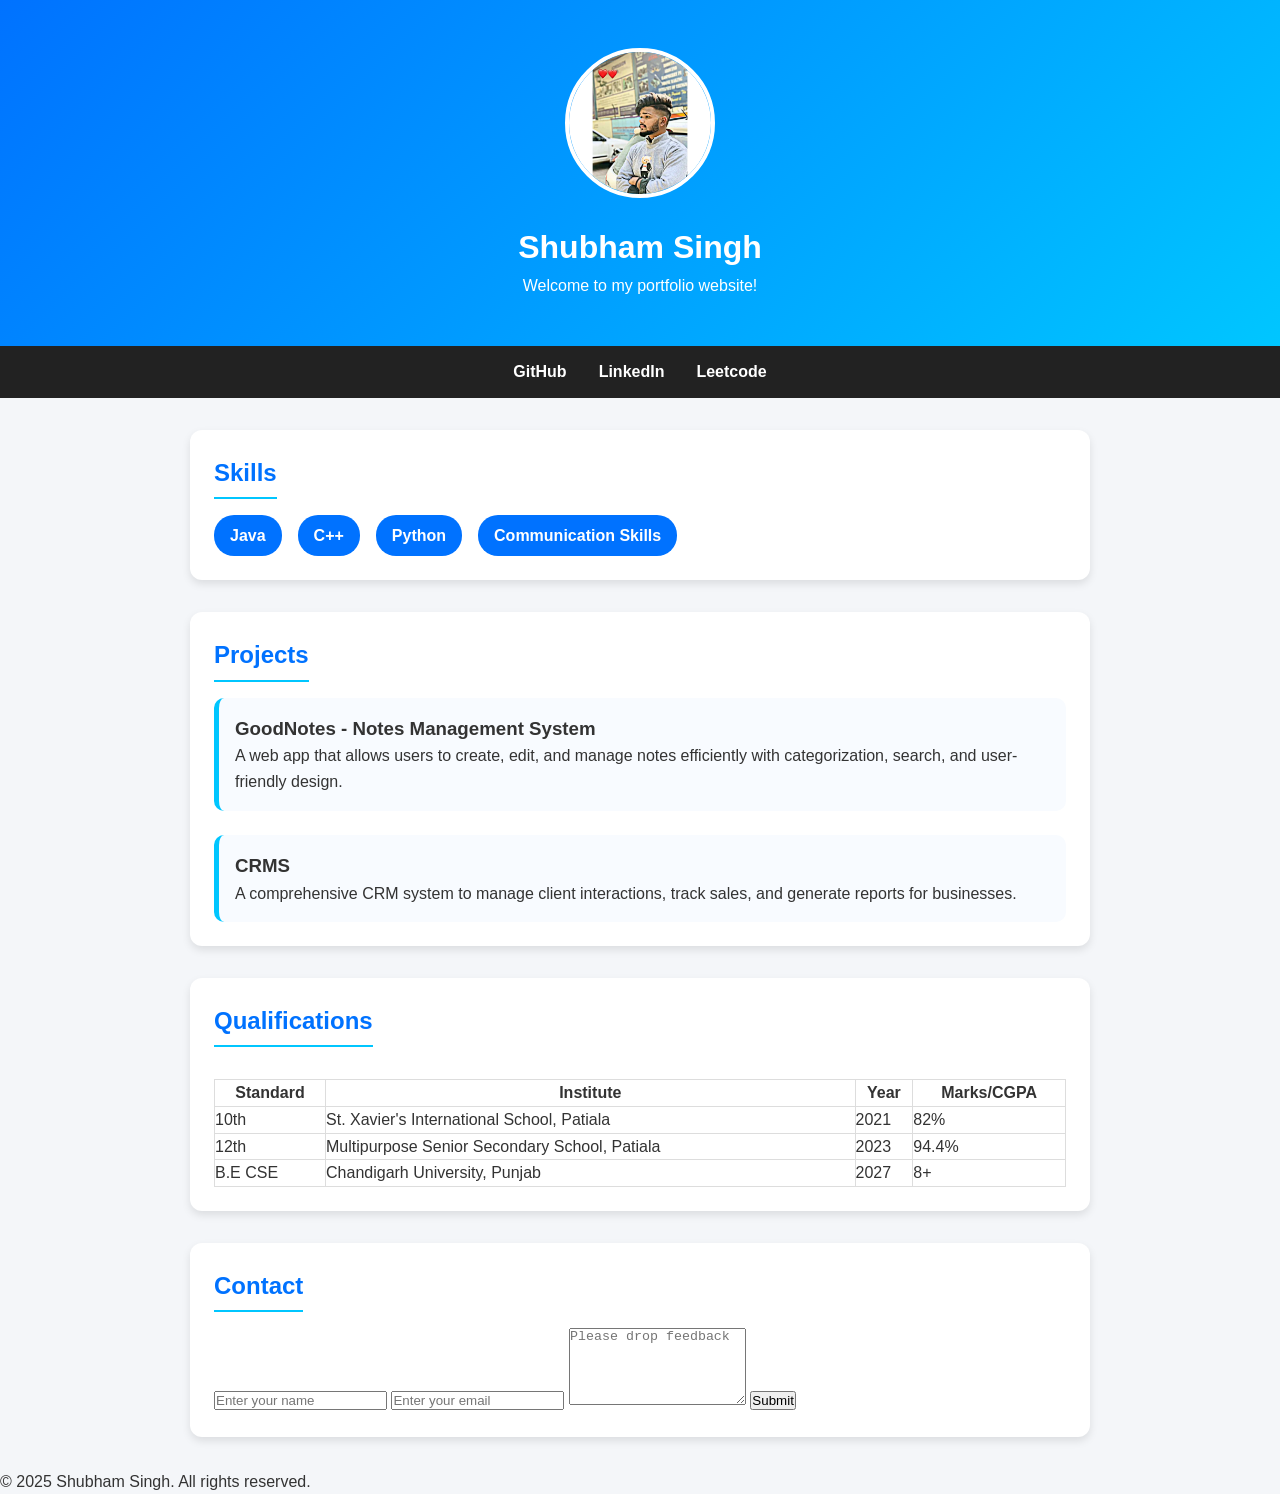
<file: index.html>
<!DOCTYPE html>
<html lang="en">
<head>
  <meta charset="UTF-8">
  <meta name="viewport" content="width=device-width, initial-scale=1.0">
  <title>Shubham Singh | Portfolio</title>
  <link rel="stylesheet" href="style.css">
</head>
<body>
  <!-- HEADER -->
  <header class="hero">
    <div class="hero-content">
      <img src="SquarePic_20230315_12172774.jpg" alt="Profile Picture" class="profile-img">
      <h1>Shubham Singh</h1>
      <p>Welcome to my portfolio website!</p>
    </div>
  </header>

  <!-- NAVIGATION -->
  <nav class="navbar">
    <ul>
      <li><a href="#">GitHub</a></li>
      <li><a href="https://www.linkedin.com/in/shubham-singh-848a82268/" target="_blank">LinkedIn</a></li>
      <li><a href="#">Leetcode</a></li>
    </ul>
  </nav>

  <main>
    <!-- SKILLS -->
    <section class="section">
      <h2>Skills</h2>
      <ul class="skills">
        <li>Java</li>
        <li>C++</li>
        <li>Python</li>
        <li>Communication Skills</li>
      </ul>
    </section>

    <!-- PROJECTS -->
    <section class="section">
      <h2>Projects</h2>
      <div class="projects">
        <div class="project-card">
          <h3>GoodNotes - Notes Management System</h3>
          <p>A web app that allows users to create, edit, and manage notes efficiently with categorization, search, and user-friendly design.</p>
        </div>
        <div class="project-card">
          <h3>CRMS</h3>
          <p>A comprehensive CRM system to manage client interactions, track sales, and generate reports for businesses.</p>
        </div>
      </div>
    </section>

    <!-- QUALIFICATIONS -->
    <section class="section">
      <h2>Qualifications</h2>
      <table class="qualifications">
        <thead>
          <tr>
            <th>Standard</th>
            <th>Institute</th>
            <th>Year</th>
            <th>Marks/CGPA</th>
          </tr>
        </thead>
        <tbody>
          <tr>
            <td>10th</td>
            <td>St. Xavier's International School, Patiala</td>
            <td>2021</td>
            <td>82%</td>
          </tr>
          <tr>
            <td>12th</td>
            <td>Multipurpose Senior Secondary School, Patiala</td>
            <td>2023</td>
            <td>94.4%</td>
          </tr>
          <tr>
            <td>B.E CSE</td>
            <td>Chandigarh University, Punjab</td>
            <td>2027</td>
            <td>8+</td>
          </tr>
        </tbody>
      </table>
    </section>

    <!-- CONTACT -->
    <section class="section">
      <h2>Contact</h2>
      <form class="contact-form" action="script.js" method="POST">
        <input type="text" id="name" placeholder="Enter your name" required>
        <input type="email" id="email" placeholder="Enter your email" required>
        <textarea id="message" rows="5" placeholder="Please drop feedback"></textarea>
        <button type="submit">Submit</button>
      </form>
    </section>
  </main>

  <!-- FOOTER -->
  <footer>
    <p>© 2025 Shubham Singh. All rights reserved.</p>
  </footer>
</body>
</html>
</file>
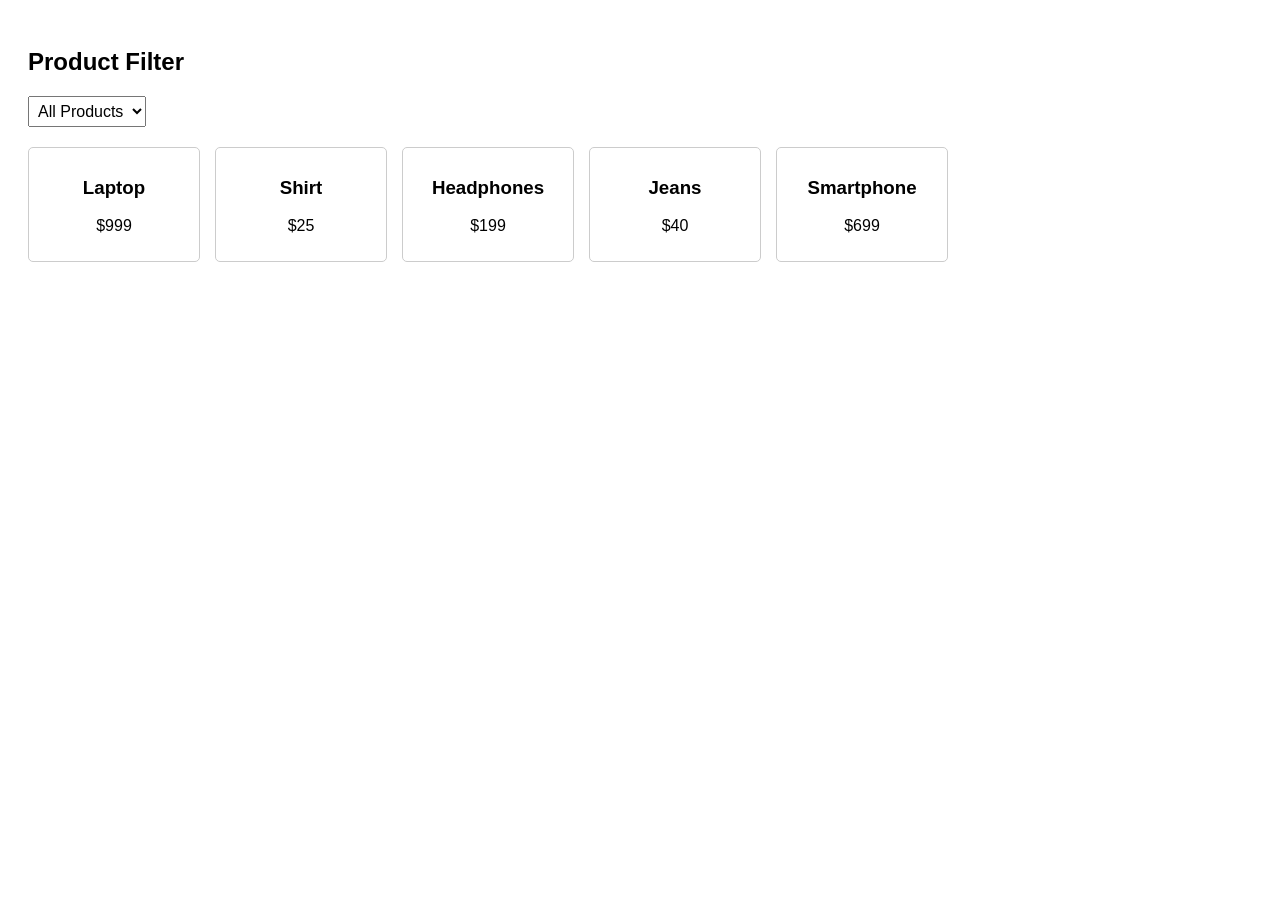
<file: Experiment_1.2/experiment3.html>
<!DOCTYPE html>
<html lang="en">
<head>
  <meta charset="UTF-8">
  <meta name="viewport" content="width=device-width, initial-scale=1.0">
  <title>Dynamic Product Filter</title>
  <style>
    body { font-family: Arial, sans-serif; padding: 20px; }
    #products-container { display: flex; gap: 15px; flex-wrap: wrap; margin-top: 20px; }
    .product { border: 1px solid #ccc; padding: 10px; border-radius: 5px; width: 150px; text-align: center; }
    select { padding: 5px; font-size: 16px; }
  </style>
</head>
<body>

  <h2>Product Filter</h2>
  <select id="filter">
    <option value="all">All Products</option>
    <option value="electronics">Electronics</option>
    <option value="clothing">Clothing</option>
  </select>

  <div id="products-container"></div>

  <script>
    const products = [
      { name: "Laptop", category: "electronics", price: 999 },
      { name: "Shirt", category: "clothing", price: 25 },
      { name: "Headphones", category: "electronics", price: 199 },
      { name: "Jeans", category: "clothing", price: 40 },
      { name: "Smartphone", category: "electronics", price: 699 }
    ];

    const filterDropdown = document.getElementById('filter');
    const container = document.getElementById('products-container');

    function renderProducts(items) {
      container.innerHTML = items.map(p => `
        <div class="product">
          <h3>${p.name}</h3>
          <p>$${p.price}</p>
        </div>
      `).join('');
    }

    filterDropdown.addEventListener('change', (e) => {
      const selected = e.target.value;
      const filtered = selected === 'all' ? products : products.filter(p => p.category === selected);
      renderProducts(filtered);
    });

    // Initial render
    renderProducts(products);
  </script>

</body>
</html>
</file>
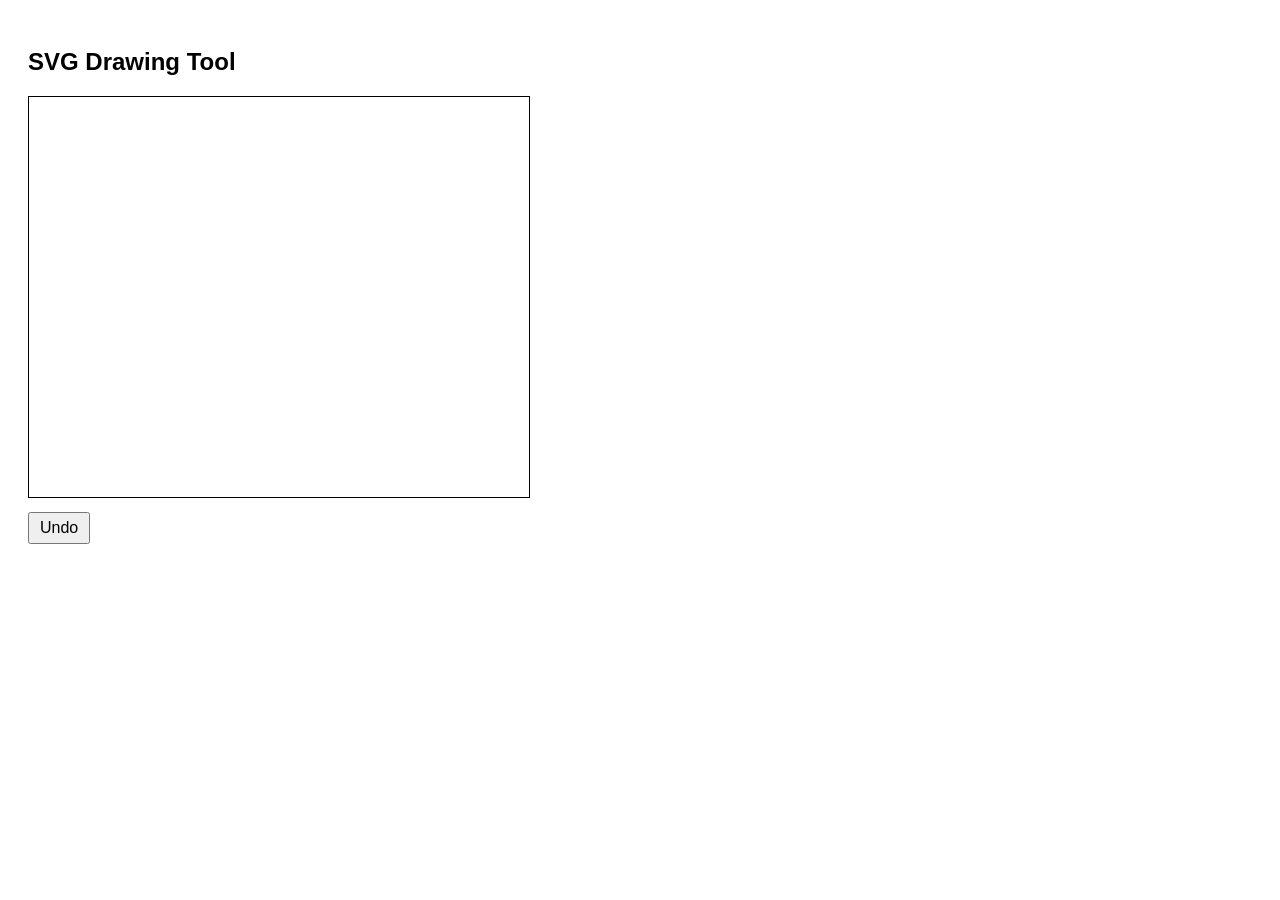
<file: Experiment_1.2/experiment4.html>
<!DOCTYPE html>
<html lang="en">
<head>
  <meta charset="UTF-8">
  <meta name="viewport" content="width=device-width, initial-scale=1.0">
  <title>Interactive SVG Drawing Tool</title>
  <style>
    body { font-family: Arial, sans-serif; padding: 20px; }
    svg { border: 1px solid black; cursor: crosshair; }
    button { margin-top: 10px; padding: 5px 10px; font-size: 16px; }
  </style>
</head>
<body>

  <h2>SVG Drawing Tool</h2>
  <svg id="canvas" width="500" height="400"></svg>
  <br>
  <button onclick="undo()">Undo</button>

  <script>
    const svg = document.getElementById('canvas');
    let drawings = [];

    svg.addEventListener('mousedown', (e) => {
      const circle = document.createElementNS('http://www.w3.org/2000/svg', 'circle');
      circle.setAttribute('cx', e.offsetX);
      circle.setAttribute('cy', e.offsetY);
      circle.setAttribute('r', '8');
      circle.setAttribute('fill', 'blue');
      svg.appendChild(circle);
      drawings.push(circle);
    });

    function undo() {
      const last = drawings.pop();
      if (last) svg.removeChild(last);
    }
  </script>

</body>
</html>
</file>
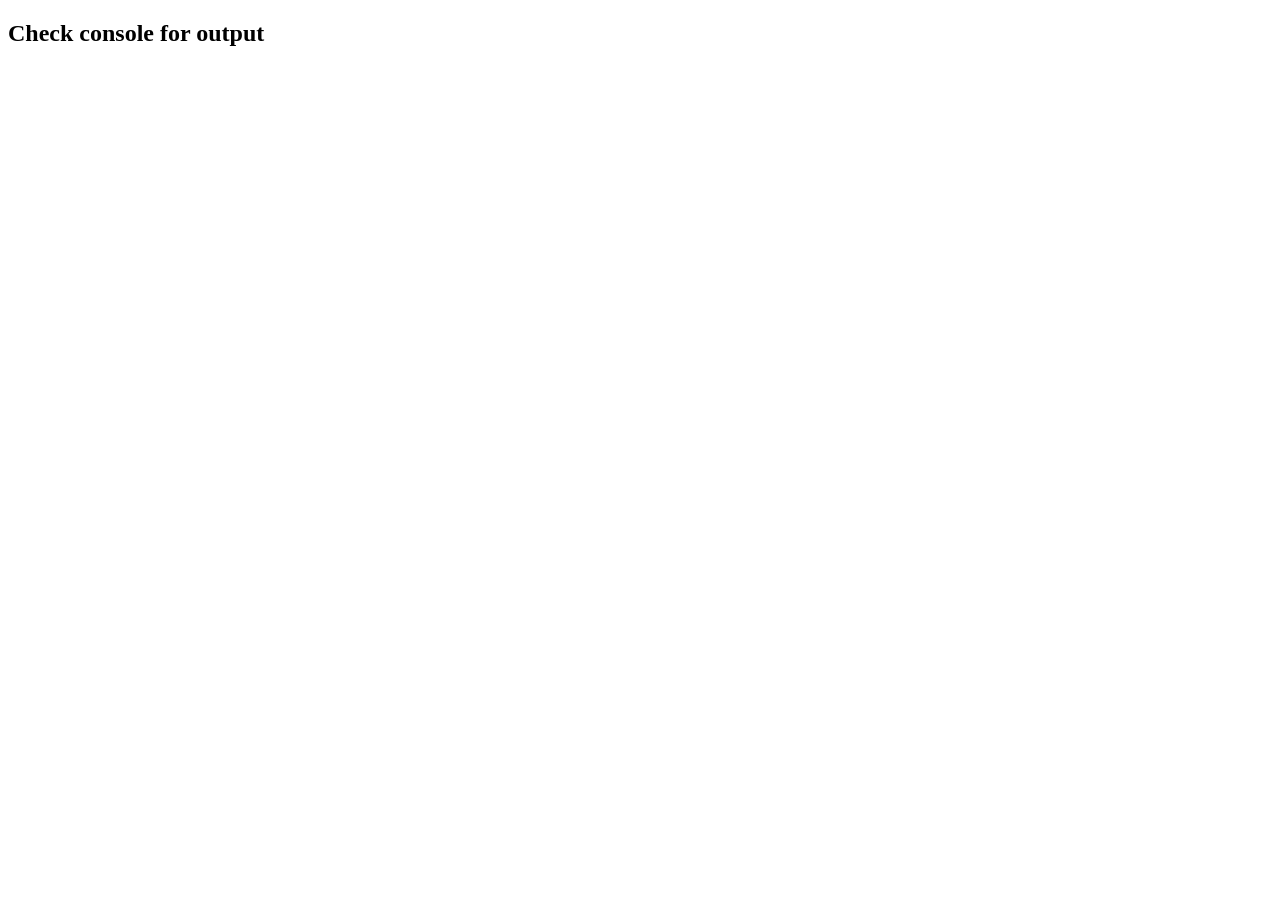
<file: Experiment_1.3/Experiment6.html>
<!DOCTYPE html>
<html lang="en">
<head>
  <meta charset="UTF-8">
  <meta name="viewport" content="width=device-width, initial-scale=1.0">
  <title>Person Hierarchy</title>
</head>
<body>
  <h2>Check console for output</h2>
  <script>
    // Base class
    class Person {
      constructor(name, age) {
        this.name = name;
        this.age = age;
      }

      greet() {
        return `Hi, I'm ${this.name} and I'm ${this.age} years old.`;
      }
    }

    // Subclass Student
    class Student extends Person {
      constructor(name, age, grade) {
        super(name, age);
        this.grade = grade;
      }

      greet() {
        return `${super.greet()} I'm a student in grade ${this.grade}.`;
      }

      study() {
        return `${this.name} is studying.`;
      }
    }

    // Subclass Teacher
    class Teacher extends Person {
      constructor(name, age, subject) {
        super(name, age);
        this.subject = subject;
      }

      greet() {
        return `${super.greet()} I teach ${this.subject}.`;
      }

      teach() {
        return `${this.name} is teaching ${this.subject}.`;
      }
    }

    // Demo
    const person = new Person('Alex', 30);
    const student = new Student('Emily', 20, '12th');
    const teacher = new Teacher('Mr. Smith', 45, 'Mathematics');

    console.log(person.greet());
    console.log(student.greet());
    console.log(student.study());
    console.log(teacher.greet());
    console.log(teacher.teach());

    console.log(student instanceof Person);  // true
    console.log(teacher instanceof Student); // false
  </script>
</body>
</html>
</file>
<file: style.css>
/* General Reset */
* {
  margin: 0;
  padding: 0;
  box-sizing: border-box;
}

body {
  font-family: "Segoe UI", Tahoma, Geneva, Verdana, sans-serif;
  line-height: 1.6;
  background: #f4f6f9;
  color: #333;
}

/* Header */
.hero {
  background: linear-gradient(135deg, #0072ff, #00c6ff);
  color: white;
  text-align: center;
  padding: 3rem 1rem;
}

.hero .profile-img {
  border-radius: 50%;
  width: 150px;
  height: 150px;
  margin-bottom: 1rem;
  border: 4px solid white;
}

/* Navbar */
.navbar {
  background: #222;
  padding: 0.8rem;
}

.navbar ul {
  display: flex;
  justify-content: center;
  list-style: none;
}

.navbar ul li {
  margin: 0 1rem;
}

.navbar ul li a {
  color: white;
  text-decoration: none;
  font-weight: bold;
  transition: color 0.3s;
}

.navbar ul li a:hover {
  color: #00c6ff;
}

/* Sections */
.section {
  max-width: 900px;
  margin: 2rem auto;
  padding: 1.5rem;
  background: white;
  border-radius: 12px;
  box-shadow: 0 4px 8px rgba(0,0,0,0.1);
}

.section h2 {
  margin-bottom: 1rem;
  color: #0072ff;
  border-bottom: 2px solid #00c6ff;
  display: inline-block;
  padding-bottom: 0.3rem;
}

/* Skills */
.skills {
  display: flex;
  flex-wrap: wrap;
  gap: 1rem;
}

.skills li {
  background: #0072ff;
  color: white;
  padding: 0.5rem 1rem;
  border-radius: 20px;
  list-style: none;
  font-weight: bold;
}

/* Projects */
.projects {
  display: grid;
  gap: 1.5rem;
}

.project-card {
  padding: 1rem;
  border-radius: 10px;
  background: #f8fbff;
  border-left: 5px solid #00c6ff;
  transition: transform 0.3s;
}

.project-card:hover {
  transform: translateY(-5px);
}

/* Table */
.qualifications {
  width: 100%;
  border-collapse: collapse;
  margin-top: 1rem;
}

.qualifications th, .qualifications td {
  border: 1px solid #ddd;
  padding: 0
</file>
